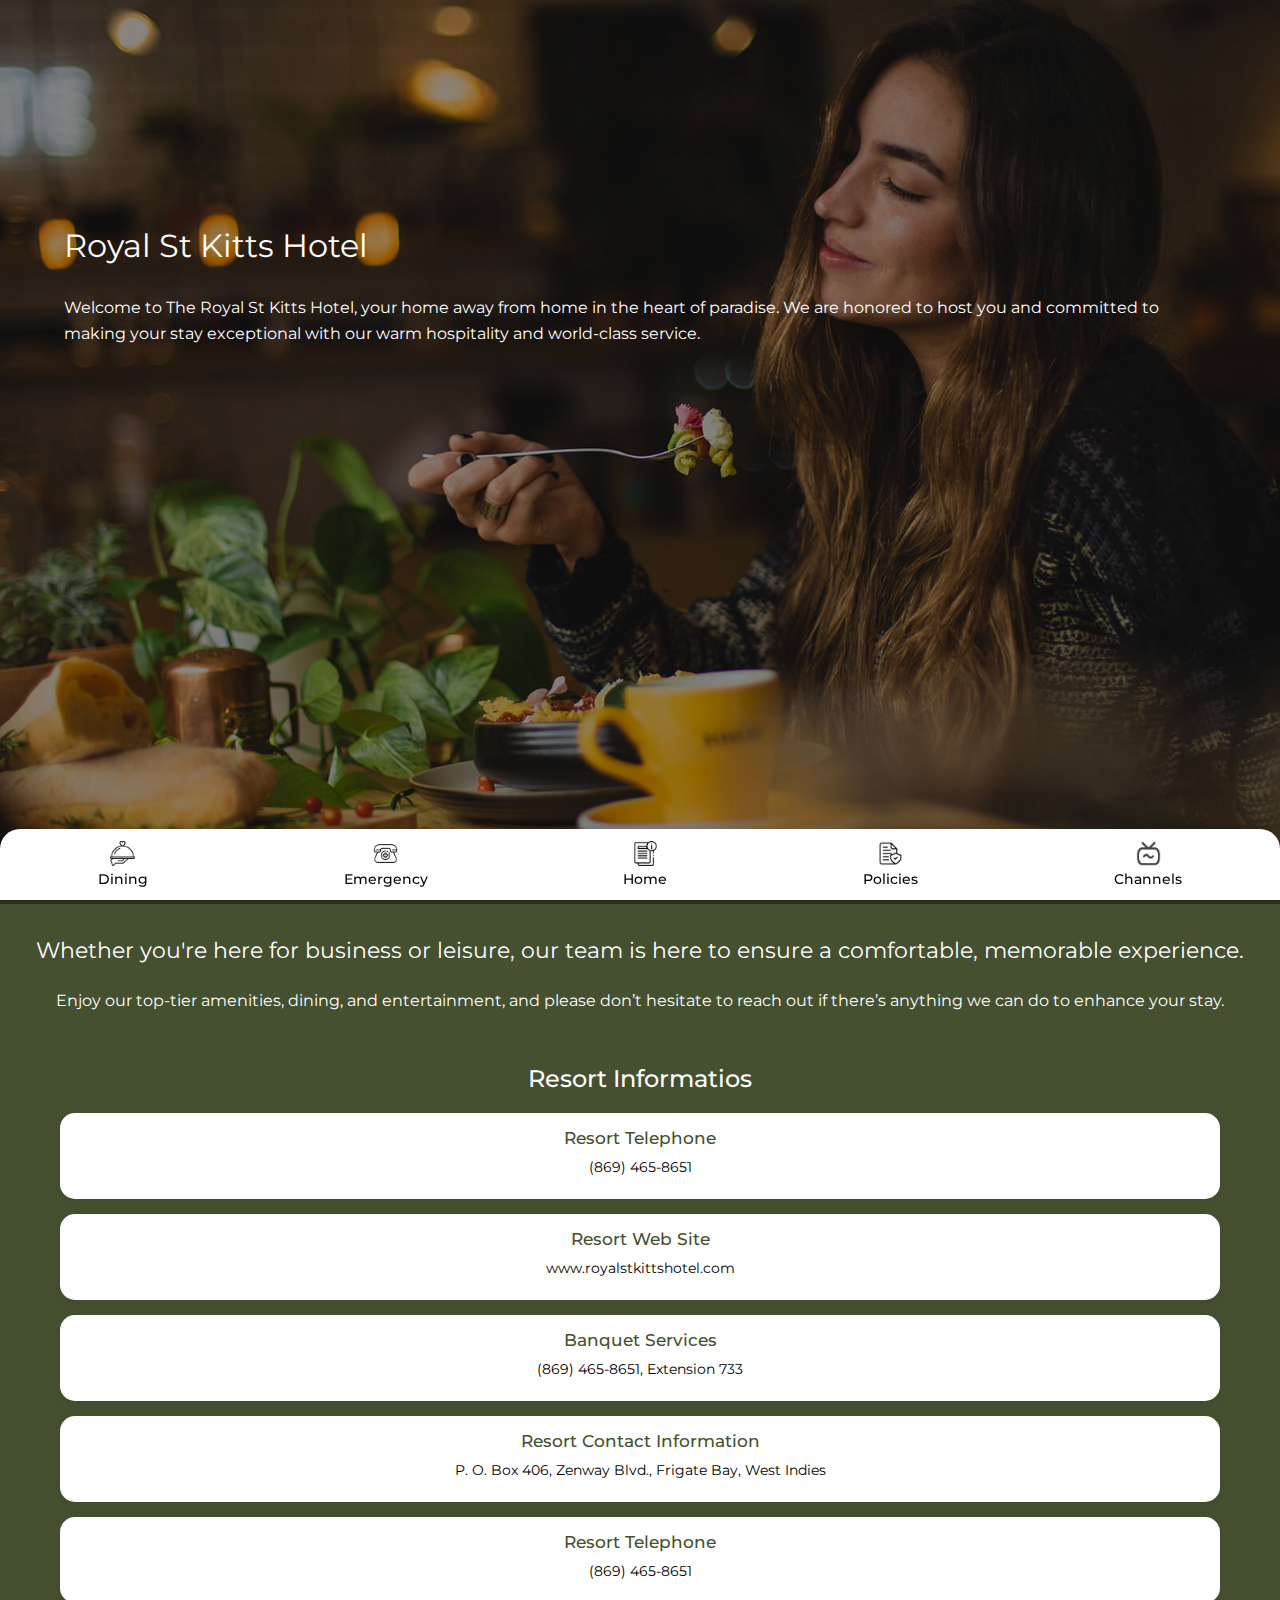
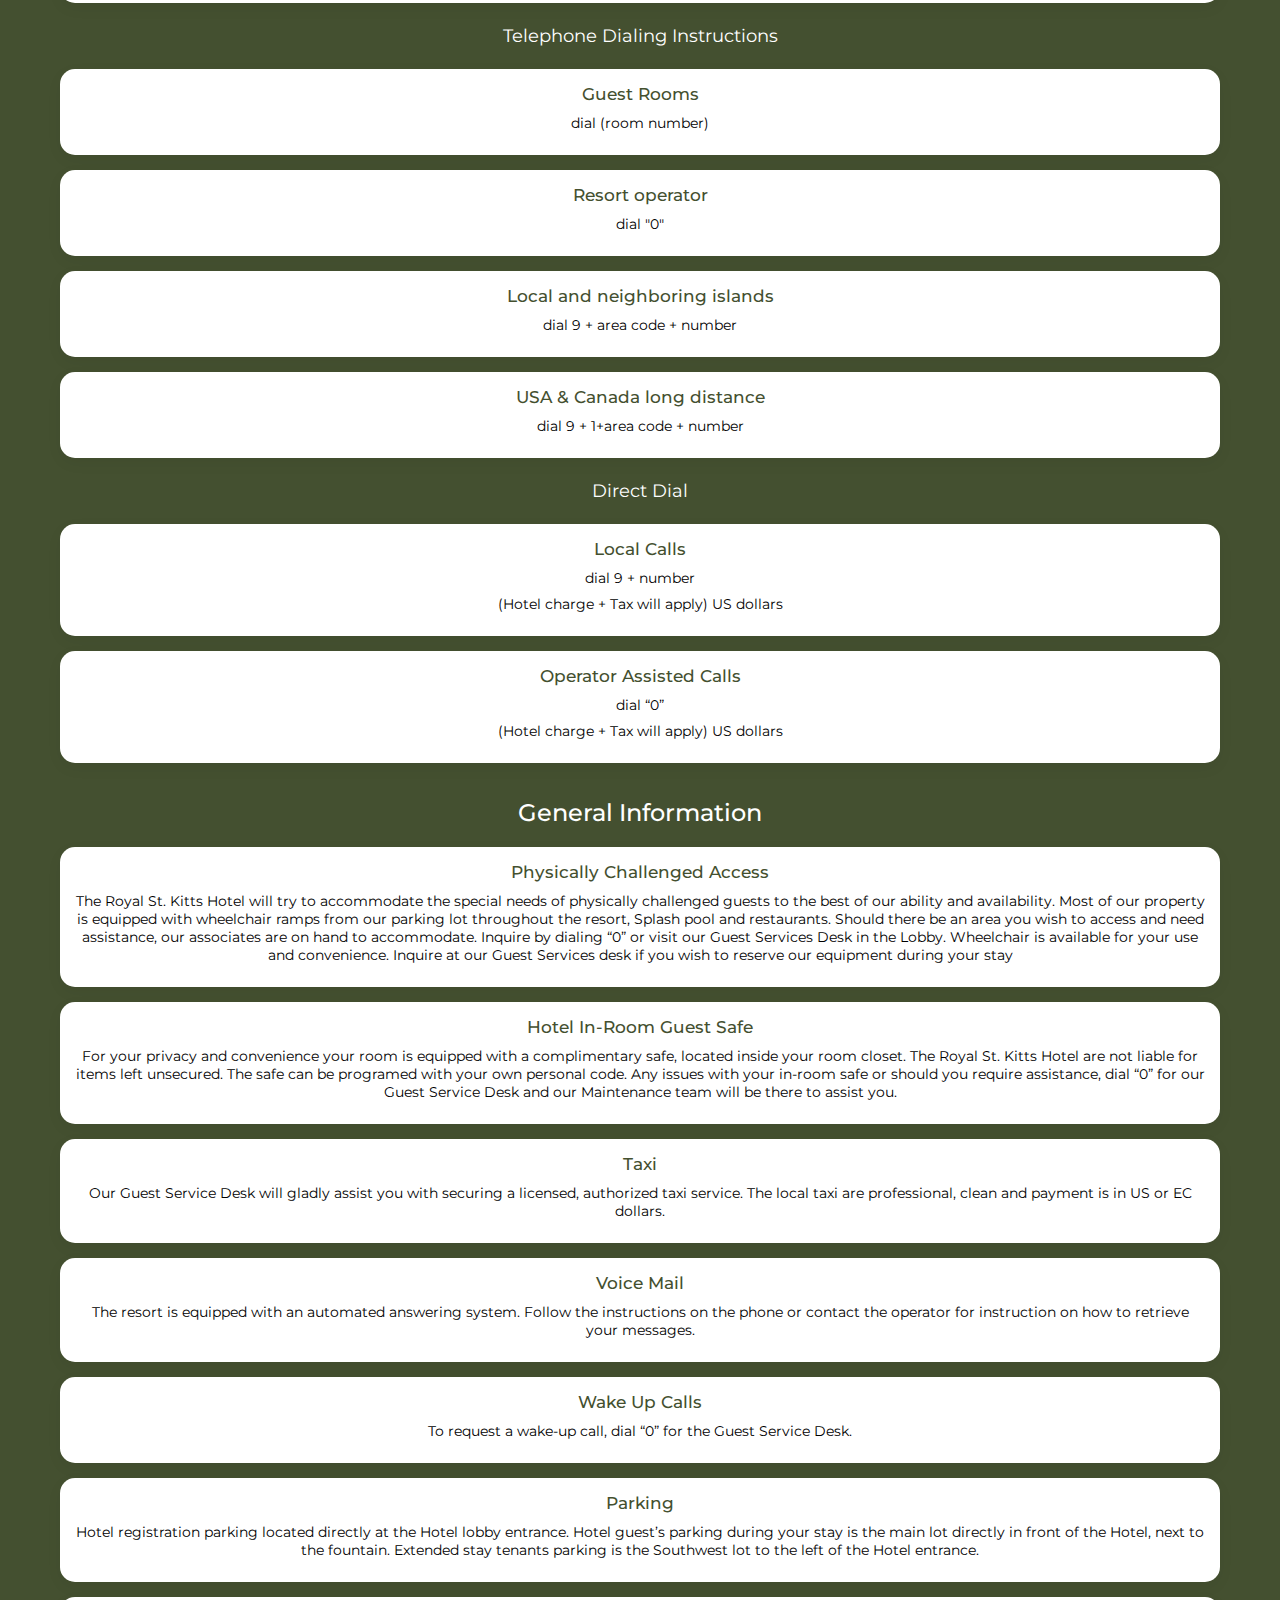
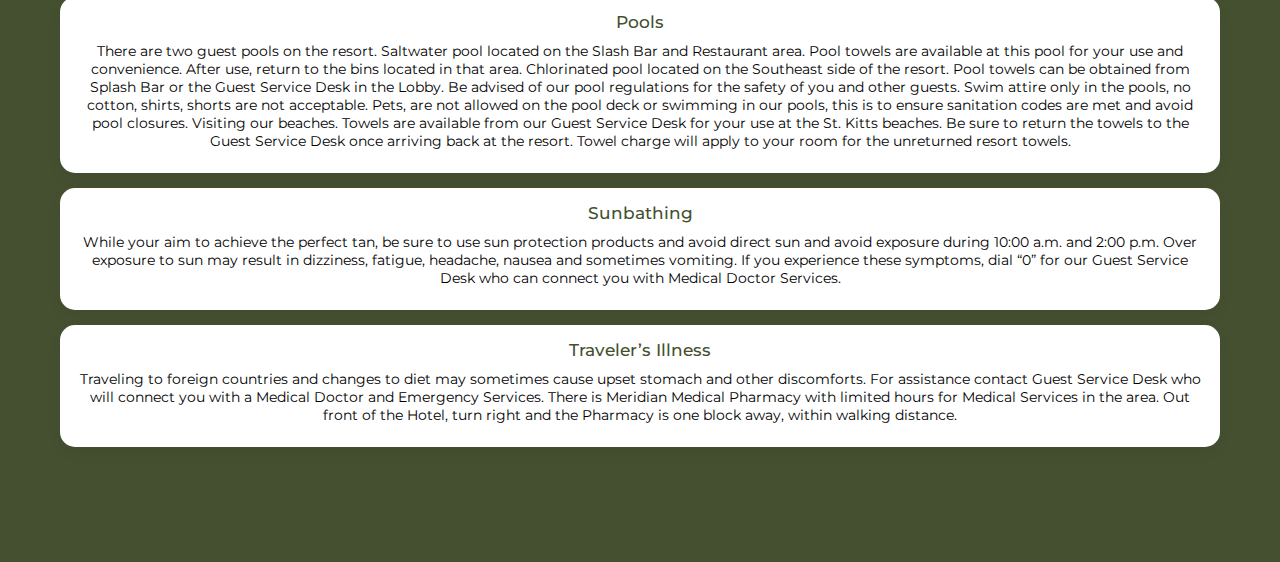
<file: index.html>
<!DOCTYPE html>
<html lang="en">
<head>
    <meta charset="UTF-8">
    <meta name="viewport" content="width=device-width, initial-scale=1.0">
    <title>Bottom Navigation</title>
    <link rel="stylesheet" href="./style.css">
</head>
<body>

    <div class="banner">
        <img src="./img/banner.jpg" alt="">
        <div class="text-container">
            <h1>Royal St  Kitts Hotel</h1>
            <p>Welcome to The Royal St  Kitts Hotel, your home away from home in the heart of paradise. We are honored to host you and committed to making your stay exceptional with our warm hospitality and world-class service.</p>
        </div>
    </div>
    <div class="bottom-nav">
        
        <a href="#" class="nav-item">
            <img src="./img/dinner.png" alt="">
              
            <span>Dining</span>
        </a>
        <a href="#" class="nav-item">
            <img src="./img/emergency.png" alt="">
            <span>Emergency</span>
        </a>
        <a href="./index.html" class="nav-item">
            <img src="./img/info.png" alt="">
                          <span>Home</span>
        </a>
        <a href="#" class="nav-item">
            <img src="./img/insurance.png" alt="">
            <span>Policies</span>
        </a>
        <a href="#" class="nav-item">
            <img src="./img/tv.png" alt="">
            <span>Channels</span>
        </a>
    </div>

    <div class="about">
        <h2>Whether you're here for business or leisure, our team is here to ensure a comfortable, memorable experience. 
        </h2>
        <p>Enjoy our top-tier amenities, dining, and entertainment, and please don’t hesitate to reach out if there’s anything we can do to enhance your stay.</p>
    </div>

    <section class="information info-text-center">
        <div class="container">
          <div class="header">Resort Informatios</div>
  
          <div class="card">
            <div class="title">Resort Telephone</div>
            <div class="info">(869) 465-8651</div>
          </div>
          <div class="card">
            <div class="title">Resort Web Site</div>
            <div class="info">www.royalstkittshotel.com</div>
          </div>
          <div class="card">
            <div class="title">Banquet Services</div>
            <div class="info">(869) 465-8651, Extension 733</div>
          </div>
          <div class="card">
            <div class="title">Resort Contact Information</div>
            <div class="info">
              P. O. Box 406, Zenway Blvd., Frigate Bay, West Indies
            </div>
          </div>
          <div class="card">
            <div class="title">Resort Telephone</div>
            <div class="info">(869) 465-8651</div>
          </div>
          <h4>Telephone Dialing Instructions</h4>
          <div class="card">
            <div class="title">Guest Rooms</div>
            <div class="info">dial (room number)</div>
          </div>
          <div class="card">
            <div class="title">Resort operator</div>
            <div class="info">dial "0"</div>
          </div>
          <div class="card">
            <div class="title">Local and neighboring islands</div>
            <div class="info">dial 9 + area code + number</div>
          </div>
          <div class="card">
            <div class="title">USA & Canada long distance</div>
            <div class="info">dial 9 + 1+area code + number</div>
          </div>
          <h4>Direct Dial</h4>
          <div class="card">
            <div class="title">Local Calls</div>
            <div class="info">dial 9 + number</div>
            <div class="info">(Hotel charge + Tax will apply) US dollars</div>
          </div>
  
          <div class="card">
            <div class="title">Operator Assisted Calls</div>
            <div class="info">dial “0”</div>
            <div class="info">(Hotel charge + Tax will apply) US dollars</div>
          </div>
        </div>
      </section>
      <section class="information info-text-center">
        <div class="container">
          <div class="header">General Information</div>
  
          <div class="card">
            <div class="title">Physically Challenged Access</div>
            <div class="info">
              The Royal St. Kitts Hotel will try to accommodate the special needs
              of physically challenged guests to the best of our ability and
              availability. Most of our property is equipped with wheelchair ramps
              from our parking lot throughout the resort, Splash pool and
              restaurants. Should there be an area you wish to access and need
              assistance, our associates are on hand to accommodate. Inquire by
              dialing “0” or visit our Guest Services Desk in the Lobby.
              Wheelchair is available for your use and convenience. Inquire at our
              Guest Services desk if you wish to reserve our equipment during your
              stay
            </div>
          </div>
          <div class="card">
              <div class="title">Hotel In-Room Guest Safe</div>
              <div class="info">
                  For your privacy and convenience your room is equipped with a complimentary safe, located inside your room closet. The Royal St. Kitts Hotel are not liable for items left unsecured. The safe can be programed with your own personal code. Any issues with your in-room safe or should you require assistance, dial “0” for our Guest Service Desk and our Maintenance team will be there to assist you.
              </div>
          </div>
          <div class="card">
              <div class="title">Taxi</div>
              <div class="info">
                  Our Guest Service Desk will gladly assist you with securing a licensed, authorized taxi service. The local taxi are professional, clean and payment is in US or EC dollars.            </div>
          </div>
          <div class="card">
              <div class="title">Voice Mail</div>
              <div class="info">
                  The resort is equipped with an automated answering system. Follow the instructions on the phone or contact the operator for instruction on how to retrieve your messages.        </div>
          </div>
          <div class="card">
              <div class="title">Wake Up Calls</div>
              <div class="info">
                  To request a wake-up call, dial “0” for the Guest Service Desk.
              </div>
          </div>
          <div class="card">
              <div class="title">Parking</div>
              <div class="info">
                  Hotel registration parking located directly at the Hotel lobby entrance. Hotel guest’s parking during your stay is the main lot directly in front of the Hotel, next to the fountain. Extended stay tenants parking is the Southwest lot to the left of the Hotel entrance.
              </div>
          </div>
          <div class="card">
              <div class="title">Pools</div>
              <div class="info">
                  There are two guest pools on the resort.
  
  Saltwater pool located on the Slash Bar and Restaurant area. Pool towels are available at this pool for your use and convenience. After use, return to the bins located in that area.
  
  Chlorinated pool located on the Southeast side of the resort. Pool towels can be obtained from Splash Bar or the Guest Service Desk in the Lobby.
  
  Be advised of our pool regulations for the safety of you and other guests. Swim attire only in the pools, no cotton, shirts, shorts are not acceptable.
  
  Pets, are not allowed on the pool deck or swimming in our pools, this is to ensure sanitation codes are met and avoid pool closures.
  
  Visiting our beaches. Towels are available from our Guest Service Desk for your use at the St. Kitts beaches. Be sure to return the towels to the Guest Service Desk once arriving back at the resort. Towel charge will apply to your room for the unreturned resort towels.
              </div>
          </div>
          <div class="card">
              <div class="title">Sunbathing</div>
              <div class="info">
                  While your aim to achieve the perfect tan, be sure to use sun protection products and avoid direct sun and avoid exposure during 10:00 a.m. and 2:00 p.m. Over exposure to sun may result in dizziness, fatigue, headache, nausea and sometimes vomiting. If you experience these symptoms, dial “0” for our Guest Service Desk who can connect you with Medical Doctor Services.
              </div>
          </div>
          <div class="card">
              <div class="title">Traveler’s Illness</div>
              <div class="info">
                  Traveling to foreign countries and changes to diet may sometimes cause upset stomach and other discomforts. For assistance contact Guest Service Desk who will connect you with a Medical Doctor and Emergency Services.
  
                  There is Meridian Medical Pharmacy with limited hours for Medical Services in the area. Out front of the Hotel, turn right and the Pharmacy is one block away, within walking distance.
              </div>
          </div>
          
      </section>

</body>
</html>
</file>
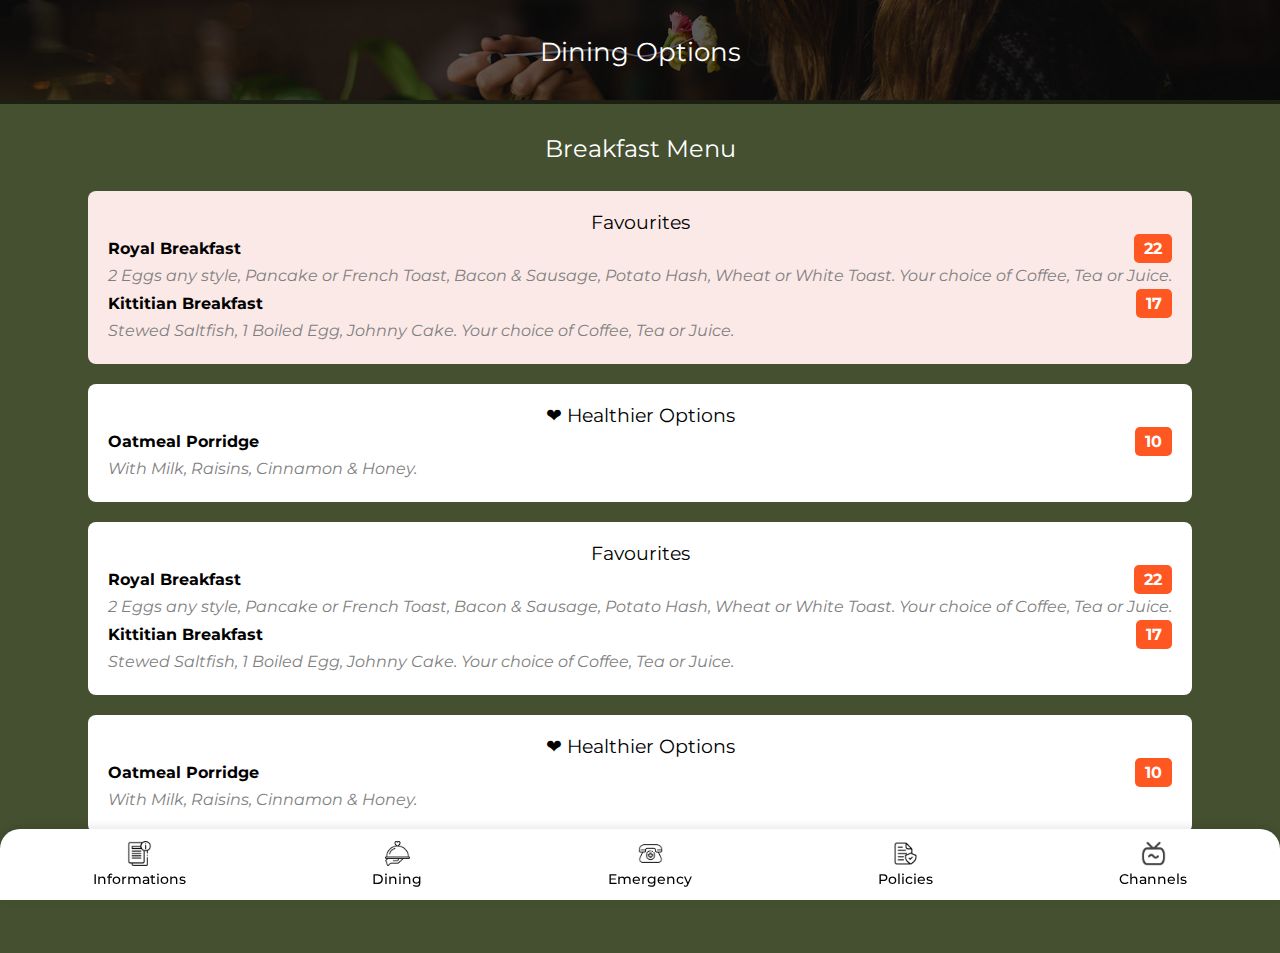
<file: dinning.html>
<!DOCTYPE html>
<html lang="en">
  <head>
    <meta charset="UTF-8" />
    <meta name="viewport" content="width=device-width, initial-scale=1.0" />
    <title>Bottom Navigation</title>
    <link rel="stylesheet" href="./style.css" />
  </head>

  <body>
    <div class="banner innerpage">
      <img src="./img/banner.jpg" alt="" />
      <div class="text-container">
        <h1>Dining Options</h1>
      </div>
    </div>
    <div class="bottom-nav">
      <a href="#" class="nav-item">
        <img src="./img/info.png" alt="" />
        <span>Informations</span>
      </a>
      <a href="#" class="nav-item">
        <img src="./img/dinner.png" alt="" />

        <span>Dining</span>
      </a>
      <a href="#" class="nav-item">
        <img src="./img/emergency.png" alt="" />
        <span>Emergency</span>
      </a>
      <a href="#" class="nav-item">
        <img src="./img/insurance.png" alt="" />
        <span>Policies</span>
      </a>
      <a href="#" class="nav-item">
        <img src="./img/tv.png" alt="" />
        <span>Channels</span>
      </a>
    </div>

    <div class="container">

    
    <h2 class="dinning-h2">Breakfast Menu</h2>
    
    <div class="menu-section favorites">
        <h3>Favourites</h3>
        <div class="menu-item">
            <span>Royal Breakfast</span>
            <span class="price">22</span>
        </div>
        <p class="description">2 Eggs any style, Pancake or French Toast, Bacon & Sausage, Potato Hash, Wheat or White Toast. Your choice of Coffee, Tea or Juice.</p>
        
        <div class="menu-item">
            <span>Kittitian Breakfast</span>
            <span class="price">17</span>
        </div>
        <p class="description">Stewed Saltfish, 1 Boiled Egg, Johnny Cake. Your choice of Coffee, Tea or Juice.</p>
    </div>
    
    <div class="menu-section healthy">
        <h3>&#10084; Healthier Options</h3>
        <div class="menu-item">
            <span>Oatmeal Porridge</span>
            <span class="price">10</span>
        </div>
        <p class="description">With Milk, Raisins, Cinnamon & Honey.</p>
    </div>
    <div class="menu-section ">
      <h3>Favourites</h3>
      <div class="menu-item">
          <span>Royal Breakfast</span>
          <span class="price">22</span>
      </div>
      <p class="description">2 Eggs any style, Pancake or French Toast, Bacon & Sausage, Potato Hash, Wheat or White Toast. Your choice of Coffee, Tea or Juice.</p>
      
      <div class="menu-item">
          <span>Kittitian Breakfast</span>
          <span class="price">17</span>
      </div>
      <p class="description">Stewed Saltfish, 1 Boiled Egg, Johnny Cake. Your choice of Coffee, Tea or Juice.</p>
  </div>
  
  <div class="menu-section healthy">
      <h3>&#10084; Healthier Options</h3>
      <div class="menu-item">
          <span>Oatmeal Porridge</span>
          <span class="price">10</span>
      </div>
      <p class="description">With Milk, Raisins, Cinnamon & Honey.</p>
  </div>
  </div>
    
  </body>
</html>
</file>
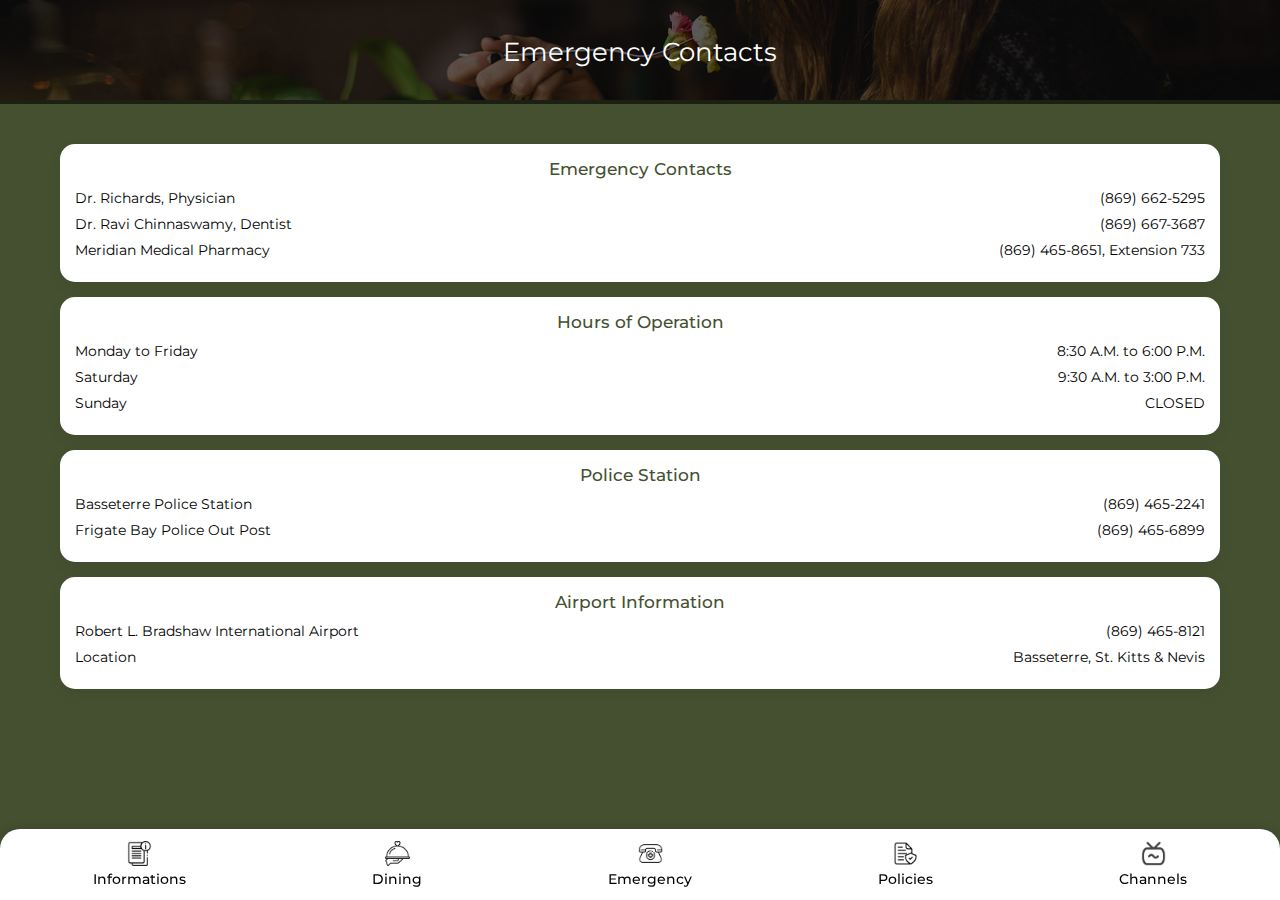
<file: emergency.html>
<!DOCTYPE html>
<html lang="en">
  <head>
    <meta charset="UTF-8" />
    <meta name="viewport" content="width=device-width, initial-scale=1.0" />
    <title>Bottom Navigation</title>
    <link rel="stylesheet" href="./style.css" />
  </head>

  <body>
    <div class="banner innerpage">
      <img src="./img/banner.jpg" alt="" />
      <div class="text-container">
        <h1>Emergency Contacts</h1>
      </div>
    </div>
    <div class="bottom-nav">
      <a href="#" class="nav-item">
        <img src="./img/info.png" alt="" />
        <span>Informations</span>
      </a>
      <a href="#" class="nav-item">
        <img src="./img/dinner.png" alt="" />

        <span>Dining</span>
      </a>
      <a href="#" class="nav-item">
        <img src="./img/emergency.png" alt="" />
        <span>Emergency</span>
      </a>
      <a href="#" class="nav-item">
        <img src="./img/insurance.png" alt="" />
        <span>Policies</span>
      </a>
      <a href="#" class="nav-item">
        <img src="./img/tv.png" alt="" />
        <span>Channels</span>
      </a>
    </div>

    <section class="information pt-4">
      <div class="container">
       
    
        <div class="card">
          <div class="title">Emergency Contacts</div>
          <div class="info">
            <div class="left">Dr. Richards, Physician</div>
            <div class="right">(869) 662-5295</div>
          </div>
          <div class="info">
            <div class="left">Dr. Ravi Chinnaswamy, Dentist</div>
            <div class="right">(869) 667-3687</div>
          </div>
          <div class="info">
            <div class="left">Meridian Medical Pharmacy</div>
            <div class="right">(869) 465-8651, Extension 733</div>
          </div>
        </div>
    
        <div class="card">
          <div class="title">Hours of Operation</div>
          <div class="info">
            <div class="left">Monday to Friday</div>
            <div class="right">8:30 A.M. to 6:00 P.M.</div>
          </div>
          <div class="info">
            <div class="left">Saturday</div>
            <div class="right">9:30 A.M. to 3:00 P.M.</div>
          </div>
          <div class="info">
            <div class="left">Sunday</div>
            <div class="right">CLOSED</div>
          </div>
        </div>
    
        <div class="card">
          <div class="title">Police Station</div>
          <div class="info">
            <div class="left">Basseterre Police Station</div>
            <div class="right">(869) 465-2241</div>
          </div>
          <div class="info">
            <div class="left">Frigate Bay Police Out Post</div>
            <div class="right">(869) 465-6899</div>
          </div>
        </div>
    
        <div class="card">
          <div class="title">Airport Information</div>
          <div class="info">
            <div class="left">Robert L. Bradshaw International Airport</div>
            <div class="right">(869) 465-8121</div>
          </div>
          <div class="info">
            <div class="left">Location</div>
            <div class="right">Basseterre, St. Kitts & Nevis</div>
          </div>
        </div>
      </div>
    </section>
    
    
  </body>
</html>
</file>
<file: style.css>
@import url('https://fonts.googleapis.com/css2?family=Montserrat:ital,wght@0,100..900;1,100..900&display=swap');
* {
    margin: 0;
    padding: 0;
    box-sizing: border-box;
}

p{
    line-height: 26px;
}
body {
    font-family: "Montserrat", sans-serif;
    font-optical-sizing: auto;
    font-style: normal;
    display: flex;
    flex-direction: column;
    justify-content: flex-end;
    background-color: #445030;
    padding-bottom: 100px;
}
 h1,h2,h3,h4{
   font-weight: 400;
}

.bottom-nav {
    position: fixed;
    bottom: 0;
    left: 50%;
    width: 100%;
    background: #ffffff;
    display: flex;
    justify-content: space-around;
    align-items: center;
    padding: 12px 0;
    box-shadow: 0 -2px 10px rgba(0, 0, 0, 0.1);
    border-radius: 20px 20px 0 0;
    transform: translateX(-50%);
}

.nav-item {
    display: flex;
    flex-direction: column;
    align-items: center;
    text-decoration: none;
    color: #000000;
    font-size: 14px;
    font-weight: 500;
}

.nav-item img {
    width: 25px;
    height: auto;
    margin-bottom: 4px;
}

.active {
    color: black;
    font-weight: bold;
}
.banner img{
    height: 100vh;
    width: 100%;
    object-fit: cover;
}
.banner {
position: relative;
}

.banner:before {position: absolute;width: 100%;height: 100%;content: '';background-color: #00000069;}

.banner .text-container {
position: absolute;
top: 25%;
left: 5%;
right: 5%;
color: #ffff;
}

.banner .text-container h1 {
margin-bottom: 30px;
}
.banner .text-container p {line-height: 26px;margin-bottom: 40px;}
a.primary-btn {
border: solid 2px #ffb03b;
padding: 10px 24px;
color: #fff;
text-decoration: none;
border-radius: 26px;
min-width: 148px;
display: inline-block;
text-align: center;
}
.about {padding: 30px 14px;color: #fff;text-align: center;}
.about img {width: 100%;margin-bottom: 30px;margin-top: 20px;border-radius: 16px;}

.about h2 {line-height: 34px;color: #ffffff;margin-bottom: 20px;font-size: 22px;}
.banner.innerpage img{
height: 100px;
}
.banner.innerpage h1{margin-bottom: 0;font-size: 26px;}
.banner.innerpage .text-container{
margin-bottom: 0;
top: 50%;
transform: translateY(-50%);
text-align: center;
}
.banner.innerpage:before{
background-color: #00000099;
}
.container {max-width: 1200px;margin: auto;text-align: center;padding: 0px 20px;}
.header {text-align: center;font-size: 24px;font-weight: 500;margin-bottom: 20px;color: #ffffff;margin-top: 20px;}

.card {
background: #ffffff;
padding: 15px;
border-radius: 15px;
margin-bottom: 15px;
box-shadow: 0 5px 15px rgba(0, 0, 0, 0.05);
}

.title {font-size: 17px;font-weight: 500;color: #44502f;margin-bottom: 10px;}

.info {font-size: 14px;color: #000000;display: flex;justify-content: space-between;text-align: left;margin-bottom: 8px;}
.info .right {
    text-align: right;
    min-width: 34%;
}
.pt-4{
    padding-top: 40px;
}
section.information.info-text-center .info {
    text-align: center;
    justify-content: center;
}
.menu-section {
    padding: 20px;
    border-radius: 8px;
    margin-bottom: 20px;
    background-color: #fff;
}
.favorites {
    background-color: #fbe9e7;
}
.healthy {
}
.menu-item {
    display: flex;
    justify-content: space-between;
    align-items: center;
    font-weight: bold;
}
.description {
    font-style: italic;
    color: gray;
    text-align: left;
}
.price {
    background-color: #ff5722;
    color: white;
    padding: 5px 10px;
    border-radius: 5px;
    font-weight: bold;
}
h2.dinning-h2 {
    margin-top: 30px;
    margin-bottom: 28px;
    color: #fff;
}
h4 {
    font-size: 18px;
    margin-bottom: 22px;
    margin-top: 22px;
    color: #ffff;
}
</file>
